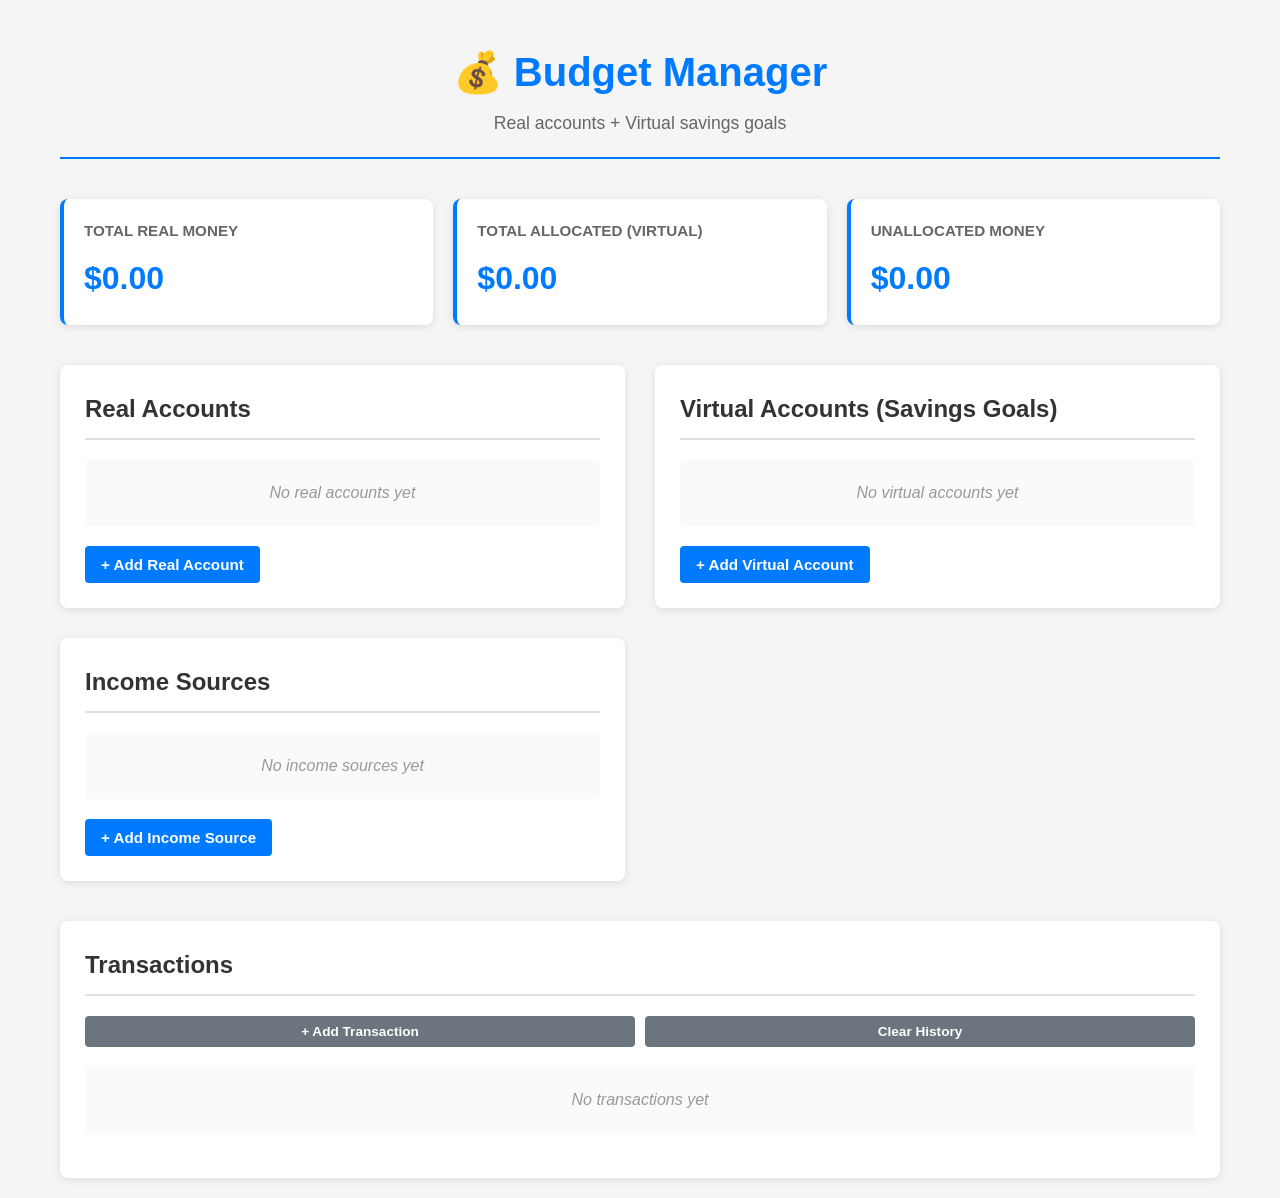
<file: Budget0.1/Index.html>
<!DOCTYPE html>
<html lang="en">
<head>
    <meta charset="UTF-8">
    <meta name="viewport" content="width=device-width, initial-scale=1.0">
    <title>Budget App - Virtual Savings Accounts</title>
    <link rel="stylesheet" href="style.css">
</head>
<body>
    <div class="container">
        <header>
            <h1>💰 Budget Manager</h1>
            <p class="subtitle">Real accounts + Virtual savings goals</p>
        </header>

        <!-- Dashboard Section -->
        <section class="dashboard">
            <div class="dashboard-grid">
                <div class="stat-card">
                    <h3>Total Real Money</h3>
                    <p class="stat-value" id="totalRealMoney">$0.00</p>
                </div>
                <div class="stat-card">
                    <h3>Total Allocated (Virtual)</h3>
                    <p class="stat-value" id="totalAllocated">$0.00</p>
                </div>
                <div class="stat-card">
                    <h3>Unallocated Money</h3>
                    <p class="stat-value" id="unallocatedMoney">$0.00</p>
                </div>
            </div>
        </section>

        <!-- Main Content Grid -->
        <div class="content-grid">
            <!-- Left Column: Real Accounts -->
            <div class="column">
                <section class="section">
                    <h2>Real Accounts</h2>
                    <div id="realAccountsList" class="accounts-list">
                        <p class="empty-state">No real accounts yet</p>
                    </div>
                    <button class="btn btn-primary" data-action="show-add-real-account">+ Add Real Account</button>
                </section>

                <!-- Income Sources -->
                <section class="section">
                    <h2>Income Sources</h2>
                    <div id="incomeSourcesList" class="income-list">
                        <p class="empty-state">No income sources yet</p>
                    </div>
                    <button class="btn btn-primary" data-action="show-add-income">+ Add Income Source</button>
                </section>
            </div>

            <!-- Right Column: Virtual Accounts -->
            <div class="column">
                <section class="section">
                    <h2>Virtual Accounts (Savings Goals)</h2>
                    <div id="virtualAccountsList" class="accounts-list">
                        <p class="empty-state">No virtual accounts yet</p>
                    </div>
                    <button class="btn btn-primary" data-action="show-add-virtual-account">+ Add Virtual Account</button>
                </section>
            </div>
        </div>

        <!-- Transactions Section -->
        <section class="section">
            <h2>Transactions</h2>
            <div class="transaction-controls">
                <button class="btn btn-secondary" data-action="show-add-transaction">+ Add Transaction</button>
                <button class="btn btn-secondary" data-action="clear-history">Clear History</button>
            </div>
            <div id="transactionsList" class="transactions-list">
                <p class="empty-state">No transactions yet</p>
            </div>
        </section>
    </div>

    <!-- Modal: Add Real Account -->
    <div id="addRealAccountModal" class="modal">
        <div class="modal-content">
            <h2>Add Real Account</h2>
            <form id="addRealAccountForm">
                <div class="form-group">
                    <label>Account Name</label>
                    <input type="text" id="realAccountName" placeholder="e.g., Checking, Savings" required>
                </div>
                <div class="form-group">
                    <label>Initial Balance</label>
                    <input type="number" id="realAccountBalance" placeholder="0.00" min="0" step="0.01" value="0" required>
                </div>
                <div class="modal-buttons">
                    <button type="submit" class="btn btn-primary">Add Account</button>
                    <button type="button" class="btn btn-secondary" data-action="close-modal">Cancel</button>
                </div>
            </form>
        </div>
    </div>

    <!-- Modal: Add Virtual Account -->
    <div id="addVirtualAccountModal" class="modal">
        <div class="modal-content">
            <h2>Add Virtual Account</h2>
            <form id="addVirtualAccountForm">
                <div class="form-group">
                    <label>Account Name (Goal)</label>
                    <input type="text" id="virtualAccountName" placeholder="e.g., Car, Furniture, Emergency Fund" required>
                </div>
                <div class="form-group">
                    <label>Allocation Per Paycheck ($)</label>
                    <input type="number" id="virtualAccountAllocation" placeholder="0.00" min="0" step="0.01" value="0" required>
                </div>
                <div class="form-group">
                    <label>Starting Balance</label>
                    <input type="number" id="virtualAccountBalance" placeholder="0.00" min="0" step="0.01" value="0">
                </div>
                <div class="modal-buttons">
                    <button type="submit" class="btn btn-primary">Add Account</button>
                    <button type="button" class="btn btn-secondary" data-action="close-modal">Cancel</button>
                </div>
            </form>
        </div>
    </div>

    <!-- Modal: Add Income Source -->
    <div id="addIncomeModal" class="modal">
        <div class="modal-content">
            <h2>Add Income Source</h2>
            <form id="addIncomeForm">
                <div class="form-group">
                    <label>Name</label>
                    <input type="text" id="incomeName" placeholder="e.g., Your Salary, Spouse Salary" required>
                </div>
                <div class="form-group">
                    <label>Pay Amount ($)</label>
                    <input type="number" id="incomeAmount" placeholder="0.00" min="0" step="0.01" required>
                </div>
                <div class="form-group">
                    <label>Frequency</label>
                    <select id="incomeFrequency" required>
                        <option value="">-- Select Frequency --</option>
                        <option value="weekly">Weekly</option>
                        <option value="biweekly">Biweekly</option>
                        <option value="monthly">Monthly</option>
                    </select>
                </div>
                <div class="form-group">
                    <label>Next Pay Date</label>
                    <input type="date" id="incomeNextPayDate" required>
                </div>
                <div class="form-group">
                    <label>Deposit to Real Account</label>
                    <select id="incomeDepositAccount" required>
                        <option value="">-- Select Account --</option>
                    </select>
                </div>
                <div class="form-group">
                    <label>Allocation Rules (JSON)</label>
                    <textarea id="incomeAllocationRules" placeholder='[{"virtualAccountId": "...", "amount": 100}]' rows="4"></textarea>
                    <small>Leave empty to use default allocation rules</small>
                </div>
                <div class="modal-buttons">
                    <button type="submit" class="btn btn-primary">Add Income Source</button>
                    <button type="button" class="btn btn-secondary" data-action="close-modal">Cancel</button>
                </div>
            </form>
        </div>
    </div>

    <!-- Modal: Add Transaction -->
    <div id="addTransactionModal" class="modal">
        <div class="modal-content">
            <h2>Add Transaction</h2>
            <form id="addTransactionForm">
                <div class="form-group">
                    <label>Transaction Type</label>
                    <select id="transactionType" required>
                        <option value="">-- Select Type --</option>
                        <option value="realDeposit">Deposit to Real Account</option>
                        <option value="realWithdrawal">Withdrawal from Real Account</option>
                        <option value="virtualWithdrawal">Withdrawal from Virtual Account</option>
                    </select>
                </div>
                <div class="form-group">
                    <label>Amount ($)</label>
                    <input type="number" id="transactionAmount" placeholder="0.00" min="0" step="0.01" required>
                </div>
                <div class="form-group" id="realAccountGroup" style="display:none;">
                    <label>Real Account</label>
                    <select id="transactionRealAccount">
                        <option value="">-- Select Account --</option>
                    </select>
                </div>
                <div class="form-group" id="virtualAccountGroup" style="display:none;">
                    <label>Virtual Account</label>
                    <select id="transactionVirtualAccount">
                        <option value="">-- Select Account --</option>
                    </select>
                </div>
                <div class="form-group">
                    <label>Date</label>
                    <input type="date" id="transactionDate" required>
                </div>
                <div class="form-group">
                    <label>Note</label>
                    <input type="text" id="transactionNote" placeholder="e.g., Car repair, Grocery shopping">
                </div>
                <div class="modal-buttons">
                    <button type="submit" class="btn btn-primary">Add Transaction</button>
                    <button type="button" class="btn btn-secondary" data-action="close-modal">Cancel</button>
                </div>
            </form>
        </div>
    </div>

    <script src="app.js"></script>
</body>
</html>
</file>
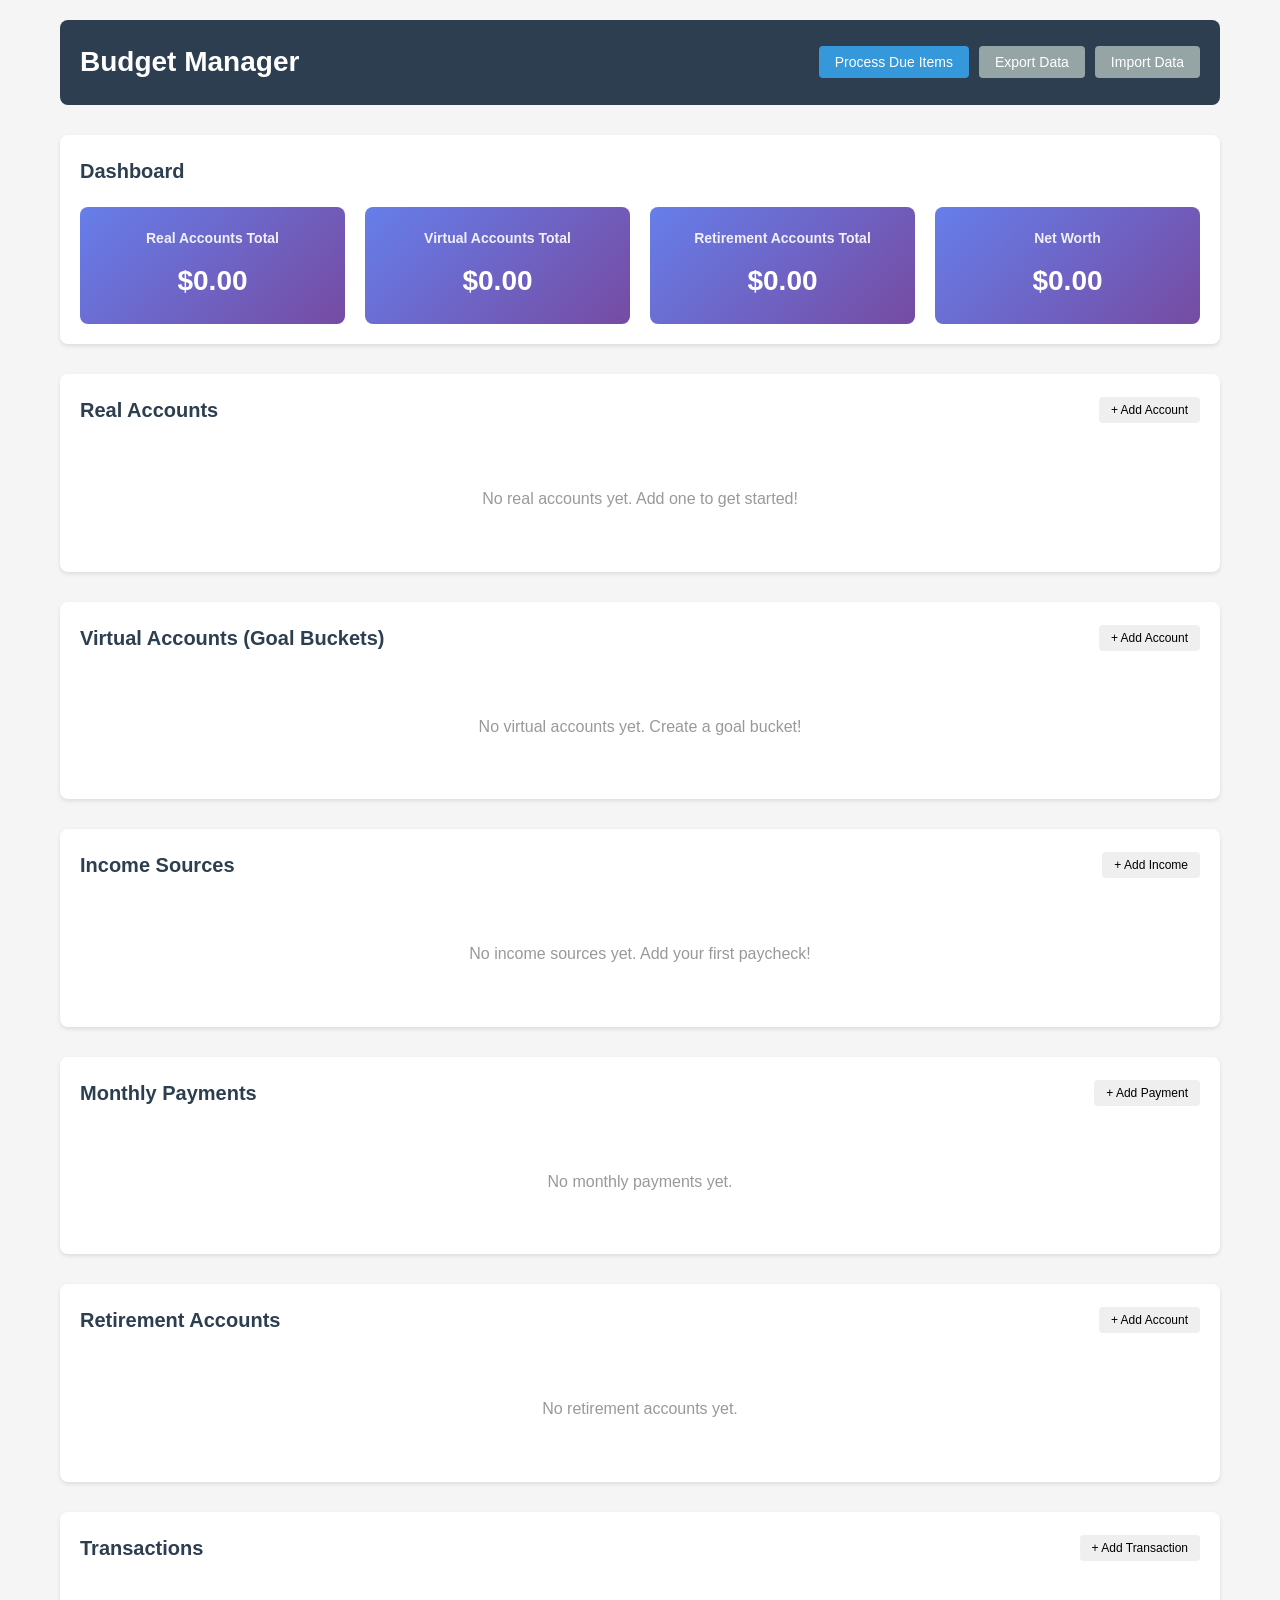
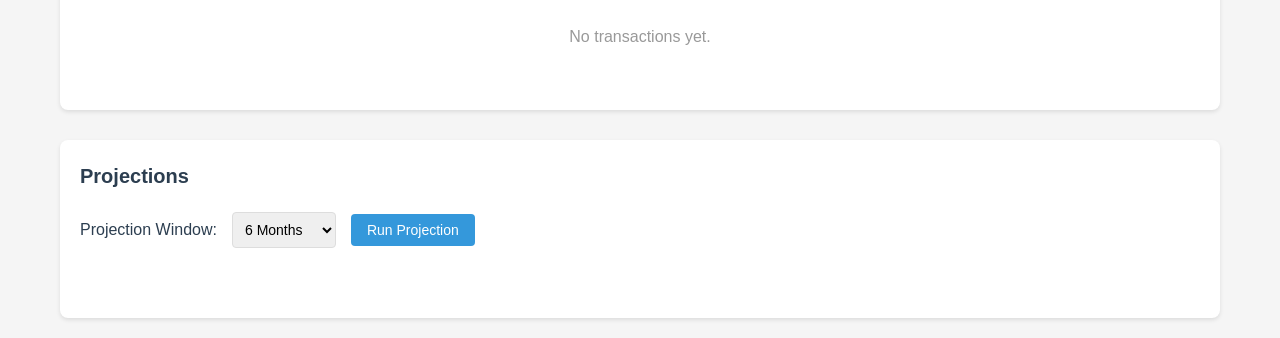
<file: Budget02/index.html>
<!DOCTYPE html>
<html lang="en">
<head>
    <meta charset="UTF-8">
    <meta name="viewport" content="width=device-width, initial-scale=1.0">
    <title>Budget App</title>
    <link rel="stylesheet" href="style.css">
</head>
<body>
    <div class="container">
        <header>
            <h1>Budget Manager</h1>
            <div class="header-actions">
                <button id="processBtn" class="btn btn-primary">Process Due Items</button>
                <button id="exportBtn" class="btn btn-secondary">Export Data</button>
                <button id="importBtn" class="btn btn-secondary">Import Data</button>
                <input type="file" id="importFile" accept=".json" style="display: none;">
            </div>
        </header>

        <main>
            <!-- Dashboard Section -->
            <section class="section dashboard">
                <h2>Dashboard</h2>
                <div class="dashboard-cards">
                    <div class="card">
                        <h3>Real Accounts Total</h3>
                        <p class="amount" id="realTotal">$0.00</p>
                    </div>
                    <div class="card">
                        <h3>Virtual Accounts Total</h3>
                        <p class="amount" id="virtualTotal">$0.00</p>
                    </div>
                    <div class="card">
                        <h3>Retirement Accounts Total</h3>
                        <p class="amount" id="retirementTotal">$0.00</p>
                    </div>
                    <div class="card">
                        <h3>Net Worth</h3>
                        <p class="amount" id="netWorth">$0.00</p>
                    </div>
                </div>
            </section>

            <!-- Real Accounts Section -->
            <section class="section">
                <div class="section-header">
                    <h2>Real Accounts</h2>
                    <button class="btn btn-small" onclick="openForm('realAccountForm')">+ Add Account</button>
                </div>
                <div id="realAccountsList" class="list-container"></div>
            </section>

            <!-- Virtual Accounts Section -->
            <section class="section">
                <div class="section-header">
                    <h2>Virtual Accounts (Goal Buckets)</h2>
                    <button class="btn btn-small" onclick="openForm('virtualAccountForm')">+ Add Account</button>
                </div>
                <div id="virtualAccountsList" class="list-container"></div>
            </section>

            <!-- Income Sources Section -->
            <section class="section">
                <div class="section-header">
                    <h2>Income Sources</h2>
                    <button class="btn btn-small" onclick="openForm('incomeSourceForm')">+ Add Income</button>
                </div>
                <div id="incomeSourcesList" class="list-container"></div>
            </section>

            <!-- Monthly Payments Section -->
            <section class="section">
                <div class="section-header">
                    <h2>Monthly Payments</h2>
                    <button class="btn btn-small" onclick="openForm('monthlyPaymentForm')">+ Add Payment</button>
                </div>
                <div id="monthlyPaymentsList" class="list-container"></div>
            </section>

            <!-- Retirement Accounts Section -->
            <section class="section">
                <div class="section-header">
                    <h2>Retirement Accounts</h2>
                    <button class="btn btn-small" onclick="openForm('retirementAccountForm')">+ Add Account</button>
                </div>
                <div id="retirementAccountsList" class="list-container"></div>
            </section>

            <!-- Transactions Section -->
            <section class="section">
                <div class="section-header">
                    <h2>Transactions</h2>
                    <button class="btn btn-small" onclick="openForm('transactionForm')">+ Add Transaction</button>
                </div>
                <div id="transactionsList" class="list-container"></div>
            </section>

            <!-- Projections Section -->
            <section class="section">
                <div class="section-header">
                    <h2>Projections</h2>
                </div>
                <div class="projection-controls">
                    <label for="projectionWindow">Projection Window:</label>
                    <select id="projectionWindow">
                        <option value="3">3 Months</option>
                        <option value="6" selected>6 Months</option>
                        <option value="12">12 Months</option>
                        <option value="custom">Custom</option>
                    </select>
                    <input type="number" id="customMonths" placeholder="Months" min="1" max="60" style="display: none;">
                    <button class="btn btn-primary" onclick="runProjection()">Run Projection</button>
                </div>
                <div id="projectionSummary" class="projection-summary"></div>
                <div id="projectionTable" class="projection-table"></div>
            </section>
        </main>
    </div>

    <!-- Modal Forms -->
    <div id="formModal" class="modal">
        <div class="modal-content">
            <span class="close" onclick="closeForm()">&times;</span>
            <div id="formContainer"></div>
        </div>
    </div>

    <script src="app.js"></script>
</body>
</html>
</file>
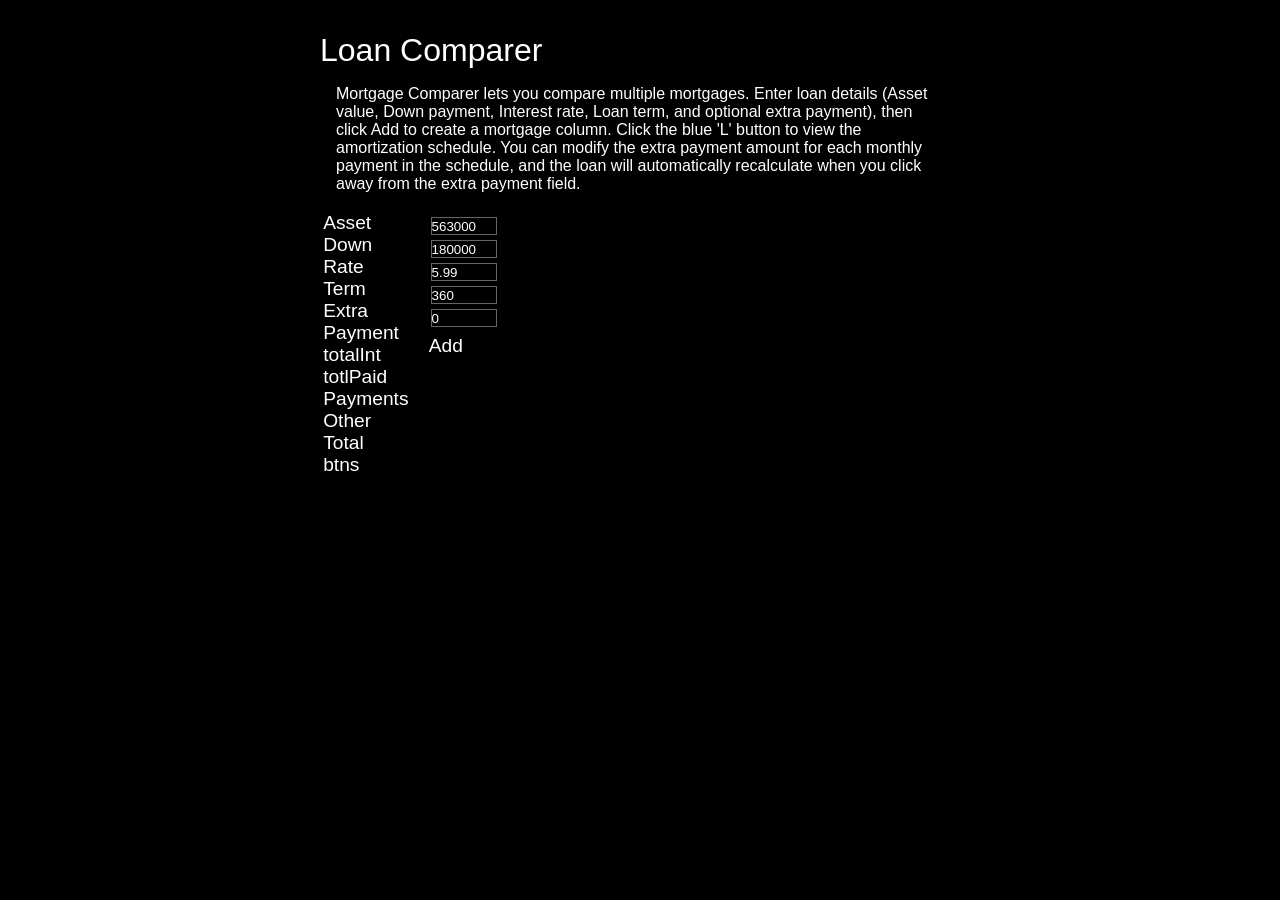
<file: MortgageCompare.html>
<!DOCTYPE html>
<html>

<style type = "text/css">
	body {
		background-color: black;
		color:white;
		margin: 2rem;
		margin-left: auto;
		margin-right: auto;
		font-size: 1.2rem;
		width: 40rem;
		font-family: Arial, Helvetica, sans-serif;
	}
	.cellInput{
		width: 4rem;
		display:block;
		padding: 0px;
		background-color: black;
		border: 1px solid #666;
		color: white;
		margin:5px;
	}
	.cellInput:hover{
		border: 1px solid #9b9b9b;
	}

	.column {
		display:inline-block;
		vertical-align: top;
		margin:.2rem;
	}
	.description{
		padding: 1rem;
		font-size: 1rem;
	}
	.cell {
		display:inline-block;
	}
	.row {
		display:block;
	}
	input {
		height:16px;
	}
	.divBtn {
		display:inline-block;
		margin:.2rem;
		cursor: pointer;
	}
	.divBtn:hover {
		color:aquamarine;
	}
	.ammortization {
		height: 20rem;
		overflow-y: auto;
		margin: 1rem;
	}
	.red {
		color:red;
	}
	.gray {
		background-color:#2c2c2c;
	}
	.green {
		color:green;
	}
	.blue {
		color:blue;
	}
	.big {
		width: 6rem;
	}
	.small {
		width: 2rem;
	}
	.right {
		text-align: right;
	}
	.center {
		text-align: center;
	}
	.extra-pymt {
		width: 4rem;
		background-color:black;
		color:white;
	}
	.highlight {
		border: 2px solid aquamarine;
		border-radius: 4px;
		padding: 2px;
	}

</style>
	
<script src="../Library/Utility.js"></script>
<script>

	/**
	 * MORTGAGE COMPARER APPLICATION
	 * 
	 * ARCHITECTURE OVERVIEW:
	 * ─────────────────────────────────────────────────────────────────
	 * This application compares multiple mortgages using a clean MVP pattern:
	 * 
	 * MODEL LAYER (Payment, Mortgage):
	 *   - Payment: Represents a single mortgage payment month with interest/principal breakdown
	 *   - Mortgage: Represents a complete loan with payment schedule calculation
	 *   - Responsibility: Financial calculations only (no UI coupling)
	 * 
	 * VIEW LAYER (UIManager):
	 *   - Manages all DOM creation and updates
	 *   - Renders mortgage columns, amortization schedule, input fields
	 *   - Tracks display state (current mortgage being viewed)
	 *   - Responsibility: HTML rendering and DOM management
	 * 
	 * CONTROLLER LAYER (Controller):
	 *   - Orchestrates user actions (add mortgage, remove, recalculate)
	 *   - Coordinates between UI events and model calculations
	 *   - Responsibility: Business logic flow and event coordination
	 * 
	 * SUPPORT LAYER (InputManager):
	 *   - Manages input field state and values
	 *   - Converts form inputs to Mortgage objects
	 *   - Responsibility: Input handling and data marshalling
	 * 
	 * DATA FLOW:
	 *   User Action → Controller → Model (calculate) → UIManager (render)
	 * ─────────────────────────────────────────────────────────────────
	 */

	// ============ Configuration ============
	const CONFIG = {
		propertyTaxRate: 0.81,
		decimalPlaces: 2,
		monthlyRateDecimalPlaces: 8,
		minPrincipalPercent: 0.01,
		
		// Input field validation ranges
		validation: {
			minAsset: 0,
			maxAsset: 10000000,
			minRate: 0.1,
			maxRate: 25,
			minTerm: 12,
			maxTerm: 600
		},
		
		inputFields: [
			{id: "assets", label: "Asset", default: "563000", type: "text", validation: (v) => v > 0},
			{id: "downs", label: "Down", default: "180000", type: "text", validation: (v) => v >= 0},
			{id: "rates", label: "Rate", default: "5.99", type: "text", validation: (v) => v > 0},
			{id: "terms", label: "Term", default: "360", type: "text", validation: (v) => v >= 12},
			{id: "extras", label: "Extra", default: "0", type: "text", validation: (v) => v >= 0},
			{id: "payments", label: "Payment", default: "", type: "none"},
			{id: "totalInt", label: "totalInt", default: "", type: "none"},
			{id: "ttlPymts", label: "totlPaid", default: "", type: "none"},
			{id: "pymntCount", label: "Payments", default: "", type: "none"},
			{id: "others", label: "Other", default: "", type: "none"},
			{id: "totals", label: "Total", default: "", type: "none"},
			{id: "buttons", label: "btns", default: "", type: "btn"}
		],
		
		// CSS class names - centralized for consistency
		css: {
			cellInput: "cellInput",
			column: "column",
			row: "row",
			big: "big",
			small: "small",
			right: "right",
			center: "center",
			gray: "gray",
			extraPayment: "extra-pymt",
			button: {
				base: "divBtn",
				list: "blue",
				copy: "green",
				remove: "red"
			}
		},
		
		// Amortization schedule column headers
		amortizationHeaders: [
			{label: "Mo", width: "small"},
			{label: "start", width: "big"},
			{label: "int", width: "big"},
			{label: "prin", width: "big"},
			{label: "extra", width: "big"},
			{label: "balance", width: "big"}
		],
		
		// Button labels (easily customizable)
		buttonLabels: {
			list: "L",
			copy: "C",
			remove: "R",
			add: "Add"
		}
	};

	// ============ Payment Class ============
	/**
	 * Represents a single monthly payment in a mortgage amortization schedule
	 * Responsible for ONLY: calculating interest and principal breakdown for one payment period
	 * Does NOT: manage DOM elements, track UI state, or handle rendering
	 * (Rendering is delegated to UIManager)
	 */
	class Payment {
		constructor() {
			this.active = true;              // False when loan is fully paid
			this.month = 0;                  // Payment number (1-based)
			this.startBalance = 0;           // Remaining balance at start of month
			this.interest = 0;               // Interest portion of payment
			this.principle = 0;              // Principal portion of payment
			this.actualPymnt = 0;            // Total payment (interest + principal)
			this.endBalance = 0;             // Remaining balance after payment
			this.totalInterest = 0;          // Cumulative interest paid to date (carries forward)
			this.totalPayments = 0;          // Cumulative principal paid to date (carries forward)
			this.extraPayment = 0;           // Additional principal payment this month
			this.extraInput = undefined;     // Reference to DOM input element for extra payment
		}

		/**
		 * Calculates payment breakdown for this month
		 * Pure calculation - no side effects or DOM access
		 * 
		 * @param {Object} values - Running calculation state
		 * @param {number} values.monthlyRate - Monthly interest rate (annual rate / 12)
		 * @param {number} values.payment - Monthly payment amount (fixed)
		 * @param {number} values.balance - Current loan balance at start of month
		 * @param {number} values.totalInterest - Cumulative interest paid
		 * @param {number} values.totalPrinciple - Cumulative principal paid
		 * @param {number} values.month - Current month number
		 * @param {number} [extraPaymentAmount] - Optional extra payment amount for this month
		 * @returns {void} Updates this.payment properties and values object
		 */
		update(values, extraPaymentAmount) {
			// Determine how much extra payment applies to this month
			this.calcExtraPayment(values.extraPayment, extraPaymentAmount);
			
			// Copy values from calculation state
			this.month = values.month++;
			this.startBalance = values.balance;
			
			// Check if loan is paid off
			if (this.startBalance <= 0) {
				this.active = false;
				return;
			}

			// Calculate interest for this month
			this.interest = this.roundCurrency(values.monthlyRate * this.startBalance);
			
			// Calculate principal for this month (payment - interest + extra)
			this.principle = this.roundCurrency(values.payment - this.interest + this.extraPayment);
			
			// If principal exceeds remaining balance, cap it at the balance
			if (this.shouldCapPrinciple(values)) {
				this.principle = this.startBalance;
			}

			// Update running totals
			values.totalInterest = this.roundCurrency(this.interest + values.totalInterest);
			values.totalPrinciple = this.roundCurrency(this.principle + values.totalPrinciple);
			this.actualPymnt = this.roundCurrency(this.interest + this.principle);
			this.endBalance = this.roundCurrency(this.startBalance - this.principle);
			
			// Copy cumulative totals to this payment for tracking
			this.totalInterest = values.totalInterest;
			this.totalPayments = values.totalPrinciple;
			
			// Update balance for next month
			values.balance = this.endBalance;
		}

		/**
		 * Determines if principal should be capped at remaining balance
		 * @param {Object} values - Calculation state
		 * @returns {boolean} True if principal exceeds remaining balance
		 */
		shouldCapPrinciple(values) {
			return this.principle > this.startBalance || 
				   (this.startBalance - this.principle) / this.startBalance < CONFIG.minPrincipalPercent;
		}

		/**
		 * Rounds value to configured decimal places
		 * @param {number} value - Value to round
		 * @returns {number} Rounded value
		 */
		roundCurrency(value) {
			return parseFloat(value.toFixed(CONFIG.decimalPlaces));
		}

		/**
		 * Determines extra payment amount for this month (from explicit amount or global default)
		 * @param {number} globalPaymentValue - Global extra payment default
		 * @param {number} monthSpecificAmount - Month-specific extra payment amount (optional)
		 * @returns {void} Updates this.extraPayment
		 */
		calcExtraPayment(globalPaymentValue, monthSpecificAmount) {
			if (monthSpecificAmount !== undefined && monthSpecificAmount !== "") {
				// Use month-specific extra payment if provided
				this.extraPayment = parseInt(monthSpecificAmount);
			} else {
				// Use global extra payment if no month-specific value
				this.extraPayment = globalPaymentValue > 0 ? globalPaymentValue : this.extraPayment;
			}
		}
	}

	let nextMortgageId = 0;

	/**
	 * Represents a complete mortgage/loan
	 * Responsible for: loan parameters, payment calculations, amortization schedule generation
	 * Does NOT handle UI rendering (delegated to UIManager)
	 */
	class Mortgage {
		constructor() {
			this.id = nextMortgageId++;          // Unique identifier
			this.assetValue = 0;                 // Property value
			this.downPayment = 0;                // Down payment amount
			this.rate = 0;                       // Annual interest rate (decimal, e.g., 0.0599)
			this.term = 0;                       // Loan term in months
			this.extraPayment = 0;               // Global extra payment amount per month
			this.payments = [];                  // Array of Payment objects

			// Calculated values
			this.monthlyRate = 0;                // rate / 12
			this.loanAmount = 0;                 // assetValue - downPayment
			this.payment = 0;                    // Fixed monthly payment amount
			this.propertyTaxRate = 0;            // (informational, not currently used)

			// DOM element references (set by UIManager)
			this.totalInterestDiv = null;        // Element to display total interest
			this.paymentsCountDiv = null;        // Element to display total payments
		}

		/**
		 * Calculates the fixed monthly payment amount using standard mortgage formula
		 * P = (L * r * (1+r)^n) / ((1+r)^n - 1)
		 *   P = payment, L = loan amount, r = monthly rate, n = number of months
		 * @returns {void} Updates this.payment, this.monthlyRate, this.loanAmount
		 */
		calcPayment() {
			// Convert annual rate to monthly rate
			this.monthlyRate = parseFloat((this.rate / 12).toFixed(CONFIG.monthlyRateDecimalPlaces));
			
			// Calculate loan amount (property value minus down payment)
			this.loanAmount = this.assetValue - this.downPayment;

			// Apply mortgage payment formula
			const monthlyFactor = Math.pow(1 + this.monthlyRate, this.term);
			const numerator = this.loanAmount * this.monthlyRate * monthlyFactor;
			const denominator = monthlyFactor - 1;
			this.payment = parseFloat((numerator / denominator).toFixed(CONFIG.decimalPlaces));
		}

		/**
		 * Generates complete amortization schedule by calculating all monthly payments
		* Pure calculation - no UI rendering or side effects
		* Updates this.payments array with calculated payment objects
		* 
		* @param {HTMLElement[]} [paymentExtraInputs] - Extra payment input elements for each payment
		* @returns {Object} Result object with summary data: {totalInterest, paymentCount, finalBalance}
		*/
		calcPayments(paymentExtraInputs = []) {
			// Initialize running calculation state
			const values = {
				extraPayment: this.extraPayment,
				balance: this.loanAmount,
				totalInterest: 0,
				totalPrinciple: 0,
				monthlyRate: this.monthlyRate,
				payment: this.payment,
				month: 1
			};

			// Update all existing payments (with new extra payment values if provided)
			this.updateExistingPayments(values, paymentExtraInputs);
			
			// Create any new payments needed (for remaining balance)
			this.fillNewPayments(values);
			
			// Return summary data for UIManager to use for display updates
			return {
				totalInterest: values.totalInterest,
				paymentCount: this.payments.length,
				finalBalance: values.balance
			};
		}

		/**
		 * Recalculates existing payments with potentially new extra payment values
		 * This is called when user modifies extra payments in the amortization schedule
		 * Pure calculation - no rendering
		 * 
		 * @param {Object} values - Running calculation state (modified in-place)
		 * @param {HTMLElement[]} paymentExtraInputs - Extra payment elements indexed by payment
		 * @returns {void} Updates existing Payment objects in this.payments array
		 */
		updateExistingPayments(values, paymentExtraInputs = []) {
			for (let i = 0; i < this.payments.length; i++) {
				const payment = this.payments[i];
				const extraInput = paymentExtraInputs[i];
				
				// Extract the numeric value from the input (or undefined if not provided)
				let monthSpecificAmount = undefined;
				if (extraInput && extraInput.value !== "") {
					monthSpecificAmount = parseInt(extraInput.value);
				}
				
				// Recalculate this payment with new values
				payment.update(values, monthSpecificAmount);

				// Remove inactive payments (loan paid off)
				if (!payment.active) {
					this.payments.splice(i, 1);
					i--;
				}
			}
		}

		/**
		 * Creates new Payment objects for remaining loan balance
		 * Called after updating existing payments if loan still has a balance
		 * Pure calculation - no rendering
		 * 
		 * @param {Object} values - Running calculation state (loan info and accumulated totals)
		 * @returns {void} Appends new Payment objects to this.payments array
		 */
		fillNewPayments(values) {
			while (values.balance > 0) {
				// Create new payment for this month
				const payment = new Payment();
				payment.update(values);
				this.payments.push(payment);
			}
		}

		/**
		 * Gets the final payment in the amortization schedule
		 * @returns {Payment} Last payment object, or undefined if no payments
		 */
		getLastPayment() {
			return this.payments[this.payments.length - 1];
		}

		/**
		 * Gets total number of payments
		 * @returns {number} Length of payments array
		 */
		getPaymentCount() {
			return this.payments.length;
		}
	}

	// ============ Input Manager ============
	/**
	 * Manages mortgage input form fields
	 * Responsible for: reading/writing form values, converting inputs to Mortgage objects, validation
	 * Decouples input handling from UI rendering concerns
	 */
	class InputManager {
		/**
		 * Creates an InputManager and initializes field tracking
		 */
		constructor() {
			this.fields = {};  // Stores field metadata and references
			this.buildInputFields();
		}

		/**
		 * Initializes field dictionary from CONFIG.inputFields
		 * @returns {void} Populates this.fields
		 */
		buildInputFields() {
			CONFIG.inputFields.forEach(field => {
				this.fields[field.id] = {
					...field,  // Copy id, label, default, type, validation
					input: null  // Will be set by UIManager when DOM elements created
				};
			});
		}

		/**
		 * Gets field metadata by ID
		 * @param {string} fieldId - Field identifier
		 * @returns {Object|undefined} Field object or undefined
		 */
		getField(fieldId) {
			return this.fields[fieldId];
		}

		/**
		 * Gets current value from form input field
		 * @param {string} fieldId - Field identifier
		 * @returns {string|null} Current input value or null if field/input not found
		 */
		getInputValue(fieldId) {
			const field = this.getField(fieldId);
			return field && field.input ? field.input.value : null;
		}

		/**
		 * Sets value of form input field
		 * @param {string} fieldId - Field identifier
		 * @param {string|number} value - Value to set
		 * @returns {void}
		 */
		setInputValue(fieldId, value) {
			const field = this.getField(fieldId);
			if (field && field.input) {
				field.input.value = value;
			}
		}

		/**
		 * Validates all required input fields
		 * @returns {Object} {isValid: boolean, errors: string[]}
		 */
		validateInputs() {
			const errors = [];
			const validationFields = [{field: "assets", min: 0}, {field: "rates", min: 0.1}, {field: "terms", min: 12}];
			
			validationFields.forEach(({field, min}) => {
				const value = parseFloat(this.getInputValue(field));
				if (isNaN(value) || value < min) {
					errors.push(`${field}: must be a valid number >= ${min}`);
				}
			});
			
			const downPayment = parseFloat(this.getInputValue("downs"));
			const assetValue = parseFloat(this.getInputValue("assets"));
			if (downPayment > assetValue) {
				errors.push("Down payment cannot exceed asset value");
			}
			
			return {isValid: errors.length === 0, errors: errors};
		}

		/**
		 * Creates a Mortgage object from current form input values
		 * Responsible for type conversion and data marshalling
		 * 
		 * @returns {Mortgage|null} New mortgage with values from form inputs, or null if invalid
		 */
		getMortgageFromInputs() {
			const validation = this.validateInputs();
			if (!validation.isValid) {
				console.error("Validation errors:", validation.errors);
				return null;
			}
			
			const mortgage = new Mortgage();
			mortgage.assetValue = parseFloat(this.getInputValue("assets"));
			mortgage.downPayment = parseFloat(this.getInputValue("downs"));
			mortgage.rate = parseFloat(this.getInputValue("rates") / 100);  // Convert to decimal
			mortgage.term = parseFloat(this.getInputValue("terms"));
			mortgage.extraPayment = parseFloat(this.getInputValue("extras"));
			return mortgage;
		}

		/**
		 * Gets all field objects
		 * @returns {Object[]} Array of field objects
		 */
		getAllInputs() {
			return Object.values(this.fields);
		}
	}

	// ============ DOM Helper Utilities ============
	/**
	 * Helper functions for creating DOM elements with consistent patterns
	 */
	const DOMHelper = {
		/**
		 * Creates a div with predefined classes
		 * @param {HTMLElement} parent - Parent element (optional)
		 * @param {string[]} classes - Array of CSS class names
		 * @param {string} text - Text content (optional)
		 * @param {Function} onClick - Click handler (optional)
		 * @returns {HTMLElement} Created div element
		 */
		createDiv(parent, classes = [], text = "", onClick = null) {
			const div = createHtmlElement("div", parent, classes, text, onClick);
			return div;
		},

		/**
		 * Creates an input field with consistent styling
		 * @param {HTMLElement} parent - Parent element
		 * @param {string} value - Initial value
		 * @param {string[]} classes - Additional CSS classes
		 * @returns {HTMLElement} Created input element
		 */
		createInput(parent, value = "", classes = [CONFIG.css.cellInput]) {
			const input = createHtmlElement("input", parent, classes, "", null);
			input.setAttribute("type", "text");
			input.setAttribute("value", value);
			return input;
		},

		/**
		 * Creates a styled button with action callback
		 * @param {HTMLElement} parent - Parent element
		 * @param {string} label - Button text
		 * @param {string[]} classes - CSS classes
		 * @param {Function} onClick - Click handler
		 * @returns {HTMLElement} Created button element
		 */
		createButton(parent, label, classes = [CONFIG.css.button.base], onClick) {
			const btn = createHtmlElement("div", parent, classes, label, onClick);
			btn.style.cursor = "pointer";
			return btn;
		},

		/**
		 * Gets class array from config definition
		 * @param {string|string[]} classSpec - Single class name or array
		 * @returns {string[]} Array of class names
		 */
		getClasses(...classSpecs) {
			return classSpecs.flat().filter(c => c);
		}
	};

	// ============ UI Manager ============
	/**
	 * Manages all DOM creation, updates, and rendering
	 * Responsible for: HTML generation, displaying mortgages, amortization schedules, input fields
	 * Maintains display state (active mortgage being viewed)
	 * Does NOT perform financial calculations (delegated to model classes)
	 */
	class UIManager {
		/**
		 * Creates UIManager and initializes display tracking
		 * @param {HTMLElement} amortizationDiv - Container for amortization schedule display
		 */
		constructor(amortizationDiv) {
			this.amortizationDiv = amortizationDiv;
			this.columnMap = {};                 // Maps mortgageId → {div, mortgage}
			this.paymentRowDivs = {};            // Tracks payment row elements
			this.onPaymentChangedCallback = null;  // Callback when user modifies extra payment
			this.currentMortgageId = null;       // ID of mortgage currently displayed
		}

		// ─────────────────────────────────────────────────────────────────
		// INPUT COLUMN (Left column with form inputs)
		// ─────────────────────────────────────────────────────────────────

		/**
		 * Creates the input form column with text fields and Add button
		 * @param {HTMLElement} chartDiv - Container for all columns
		 * @param {InputManager} inputManager - Manages field state
		 * @param {Function} onAddMortgage - Callback when Add button clicked
		 * @returns {void}
		 */
		createInputColumn(chartDiv, inputManager, onAddMortgage) {
			const columnDiv = DOMHelper.createDiv(chartDiv, [CONFIG.css.column], "", null);
			
			inputManager.getAllInputs().forEach(field => {
				if (field.type === "text") {
					// Create input field
					field.input = DOMHelper.createInput(columnDiv, field.default, [CONFIG.css.cellInput]);
				}
				if (field.type === "btn") {
					// Create Add button
					DOMHelper.createButton(columnDiv, CONFIG.buttonLabels.add, 
						[CONFIG.css.button.base], onAddMortgage);
				}
			});
		}

		// ─────────────────────────────────────────────────────────────────
		// LABEL COLUMN (Column showing field names)
		// ─────────────────────────────────────────────────────────────────

		/**
		 * Creates the label column showing field names
		 * @param {HTMLElement} chartDiv - Container for all columns
		 * @returns {void}
		 */
		createLabelColumn(chartDiv) {
			const columnDiv = DOMHelper.createDiv(null, [CONFIG.css.column, CONFIG.css.big], "", null);
			
			CONFIG.inputFields.forEach(field => {
				DOMHelper.createDiv(columnDiv, ["cell", CONFIG.css.big], field.label, null);
			});
			
			this.addColumnToChart(columnDiv, chartDiv);
		}

		// ─────────────────────────────────────────────────────────────────
		// MORTGAGE COLUMN (Data column for each mortgage)
		// ─────────────────────────────────────────────────────────────────

		/**
		 * Creates a column displaying mortgage summary and control buttons
		 * @param {HTMLElement} chartDiv - Container for all columns
		 * @param {Mortgage} mortgage - Mortgage to display
		 * @param {Controller} controller - Event handler for button clicks
		 * @returns {void}
		 */
		createMortgageColumn(chartDiv, mortgage, controller) {
			const columnDiv = DOMHelper.createDiv(null, [CONFIG.css.column, CONFIG.css.big], "", null);
			
			// Add data values (asset, down payment, rate, term, etc.)
			this.addMortgageDataRows(columnDiv, mortgage);
			
			// Store references to summary display elements
			mortgage.totalInterestDiv = this.getDataElement(columnDiv, 6);
			mortgage.paymentsCountDiv = this.getDataElement(columnDiv, 8);
			
			// Add button row (L, C, R buttons)
			const btnsDiv = DOMHelper.createDiv(columnDiv, [CONFIG.css.row, CONFIG.css.right], "", null);
			this.createMortgageButtons(btnsDiv, mortgage, controller);
			
			// Add column to chart and track it
			this.addColumnToChart(columnDiv, chartDiv);
			this.columnMap[mortgage.id] = { div: columnDiv, mortgage: mortgage };
		}

		/**
		 * Adds data value rows to a mortgage column
		 * Each row displays one mortgage value (asset value, rate, etc.)
		 * @param {HTMLElement} columnDiv - Container for this mortgage's data
		 * @param {Mortgage} mortgage - Mortgage object with values to display
		 * @returns {void}
		 */
		addMortgageDataRows(columnDiv, mortgage) {
			// Array of values to display in order (must match field order in CONFIG.inputFields)
			const values = [
				mortgage.assetValue,
				mortgage.downPayment,
				mortgage.rate * 100,  // Convert from decimal to percentage
				mortgage.term,
				mortgage.extraPayment,
				mortgage.payment,
				mortgage.totalInterest || 0,      // Will be updated after calculation
				mortgage.loanAmount,
				mortgage.payments.length,         // Will be updated after calculation
				0,  // Placeholder for "Other" field
				0   // Placeholder for "Total" field
			];

			values.forEach(value => {
				DOMHelper.createDiv(columnDiv, [CONFIG.css.row, CONFIG.css.big, CONFIG.css.right], value, null);
			});
		}

		/**
		 * Gets child element from parent by index
		 * @param {HTMLElement} parent - Parent element
		 * @param {number} index - Child index (0-based)
		 * @returns {HTMLElement} Child element
		 */
		getDataElement(parent, index) {
			return parent.children[index];
		}

		/**
		 * Creates the button row for mortgage controls (L/C/R buttons)
		 * L = List/show amortization schedule
		 * C = Copy parameters to input fields
		 * R = Remove this mortgage
		 * 
		 * @param {HTMLElement} btnsDiv - Container for buttons
		 * @param {Mortgage} mortgage - Mortgage being controlled
		 * @param {Controller} controller - Event handler
		 * @returns {void}
		 */
		createMortgageButtons(btnsDiv, mortgage, controller) {
			DOMHelper.createButton(btnsDiv, CONFIG.buttonLabels.list, 
				[CONFIG.css.button.base, CONFIG.css.button.list],
				() => controller.showAmortizationList(mortgage));
			DOMHelper.createButton(btnsDiv, CONFIG.buttonLabels.copy, 
				[CONFIG.css.button.base, CONFIG.css.button.copy],
				() => controller.copyMortgageParameters(mortgage.id));
			DOMHelper.createButton(btnsDiv, CONFIG.buttonLabels.remove, 
				[CONFIG.css.button.base, CONFIG.css.button.remove],
				() => controller.removeMortgageColumn(mortgage.id));
		}

		/**
		 * Inserts a column into the chart (after the input column)
		 * @param {HTMLElement} column - Column element to insert
		 * @param {HTMLElement} chartDiv - Chart container
		 * @returns {void}
		 */
		addColumnToChart(column, chartDiv) {
			const firstColumn = chartDiv.querySelector('[class*="column"]');
			if(firstColumn == undefined) {
				chartDiv.appendChild(column);
				return;
			}
			chartDiv.insertBefore(column, chartDiv.lastChild);
		}

		// ─────────────────────────────────────────────────────────────────
		// AMORTIZATION SCHEDULE DISPLAY
		// ─────────────────────────────────────────────────────────────────

		/**
		 * Creates amortization schedule header row and tracks current mortgage
		 * Called before rendering payment details so UIManager knows which mortgage is displayed
		 * 
		 * @param {number} mortgageId - ID of mortgage whose schedule will be displayed
		 * @returns {void}
		 */
		createAmortizationHeader(mortgageId) {
			this.currentMortgageId = mortgageId;
			this.clearAmortizationDiv();
			const rowDiv = DOMHelper.createDiv(this.amortizationDiv, [CONFIG.css.gray], "", null);
			
			// Create column header for each amortization column
			CONFIG.amortizationHeaders.forEach((headerSpec) => {
				const classes = [CONFIG.css.column, headerSpec.width, CONFIG.css.center];
				DOMHelper.createDiv(rowDiv, classes, headerSpec.label, null);
			});
		}

		/**
		 * Gets the ID of the mortgage currently being displayed
		 * Used to determine if extra payment updates apply to the displayed mortgage
		 * 
		 * @returns {number|null} Mortgage ID or null if nothing displayed
		 */
		getCurrentMortgageId() {
			return this.currentMortgageId;
		}

		/**
		 * Adds a single payment row to the amortization schedule
		 * Called once per payment in the schedule
		 * 
		 * @param {Mortgage} mortgage - Parent mortgage (used for callbacks)
		 * @param {Payment} payment - Payment object with calculated values
		 * @returns {void}
		 */
		addPaymentRow(mortgage, payment) {
			// Alternate row colors for readability
			const rowClasses = payment.month % 2 === 0 ? [CONFIG.css.gray] : [];
			const rowDiv = DOMHelper.createDiv(this.amortizationDiv, rowClasses, "", null);
			
			// Month number (left-aligned in narrower column)
			DOMHelper.createDiv(rowDiv, [CONFIG.css.column, CONFIG.css.small, CONFIG.css.right], 
				payment.month, null);
			
			// Beginning balance
			DOMHelper.createDiv(rowDiv, [CONFIG.css.column, CONFIG.css.big, CONFIG.css.right], 
				payment.startBalance.toFixed(CONFIG.decimalPlaces), null);
			
			// Interest portion
			DOMHelper.createDiv(rowDiv, [CONFIG.css.column, CONFIG.css.big, CONFIG.css.right], 
				payment.interest.toFixed(CONFIG.decimalPlaces), null);
			
			// Principal portion
			DOMHelper.createDiv(rowDiv, [CONFIG.css.column, CONFIG.css.big, CONFIG.css.right], 
				payment.principle.toFixed(CONFIG.decimalPlaces), null);
			
			// Extra payment (editable input field)
			const extraDiv = DOMHelper.createDiv(rowDiv, [CONFIG.css.column, CONFIG.css.big, CONFIG.css.right], 
				"", null);
			const extraInput = DOMHelper.createInput(extraDiv, payment.extraPayment, 
				[CONFIG.css.extraPayment]);
			extraInput.setAttribute("name", "extraPymt");
			extraInput.onblur = () => {
				if (this.onPaymentChangedCallback) {
					this.onPaymentChangedCallback(mortgage);
				}
			};
			payment.extraInput = extraInput;
			
			// Ending balance
			DOMHelper.createDiv(rowDiv, [CONFIG.css.column, CONFIG.css.big, CONFIG.css.right], 
				payment.endBalance.toFixed(CONFIG.decimalPlaces), null);
			
			payment.rowDiv = rowDiv;
		}

		/**
		 * Sets callback to be invoked when user modifies an extra payment
		 * @param {Function} callback - Called with (mortgage) when extra payment input loses focus
		 * @returns {void}
		 */
		setOnPaymentChangedCallback(callback) {
			this.onPaymentChangedCallback = callback;
		}

		/**
		 * Renders all payments from a mortgage into the amortization schedule
		 * Called after calcPayments() completes to display all calculated payment rows
		 * Delegates to addPaymentRow for rendering each individual payment
		 * 
		 * @param {Mortgage} mortgage - Mortgage with payments to render
		 * @returns {void}
		 */
		renderPayments(mortgage) {
			// Render each payment as a row in the amortization schedule
			mortgage.payments.forEach(payment => {
				this.addPaymentRow(mortgage, payment);
			});
		}

		// ─────────────────────────────────────────────────────────────────
		// UPDATE & REMOVE OPERATIONS
		// ─────────────────────────────────────────────────────────────────

		/**
		 * Updates mortgage summary displays (total interest, payment count)
		 * Called after payment calculations complete
		 * 
		 * @param {Mortgage} mortgage - Mortgage with updated values
		 * @param {Object} values - Calculation state with totals
		 * @returns {void}
		 */
		updateMortgageSummary(mortgage, values) {
			if (mortgage.totalInterestDiv) {
				mortgage.totalInterestDiv.innerText = values.totalInterest;
			}
			if (mortgage.paymentsCountDiv) {
				mortgage.paymentsCountDiv.innerText = mortgage.payments.length;
			}
		}

		/**
		 * Removes a mortgage column from the display
		 * @param {number} mortgageId - ID of mortgage to remove
		 * @returns {void}
		 */
		removeMortgageColumn(mortgageId) {
			const columnData = this.columnMap[mortgageId];
			if (columnData) {
				columnData.div.parentElement.removeChild(columnData.div);
				delete this.columnMap[mortgageId];
			}

			if(this.currentMortgageId === mortgageId) {
				this.currentMortgageId = null;
				this.clearAmortizationDiv();
			}
		}

		/**
		 * Clears all content from amortization display
		 * Removes all child elements (header and payment rows)
		 * 
		 * @returns {void}
		 */
		clearAmortizationDiv() {
			while (this.amortizationDiv.children.length > 0) {
				this.amortizationDiv.removeChild(this.amortizationDiv.children[0]);
			}
		}

		/**
		 * Highlights the mortgage column currently being displayed
		 * Removes highlight from all other mortgage columns
		 * 
		 * @param {number} mortgageId - ID of mortgage to highlight
		 * @returns {void}
		 */
		highlightMortgageColumn(mortgageId) {
			// Remove highlight from all columns
			Object.values(this.columnMap).forEach(columnData => {
				columnData.div.classList.remove("highlight");
			});
			
			// Add highlight to the specified column
			const columnData = this.columnMap[mortgageId];
			if (columnData) {
				columnData.div.classList.add("highlight");
			}
		}
	}

	// ============ Controller ============
	/**
	 * Orchestrates application logic and user interactions
	 * Acts as the bridge between View (UIManager) and Model (Mortgage, Payment)
	 * Responsibility: business logic flow, event coordination, state management
	 */
	class Controller {
		/**
		 * Creates controller and wires up event callbacks
		 * @param {UIManager} uiManager - UI rendering and state
		 * @param {InputManager} inputManager - Form input state
		 */
		constructor(uiManager, inputManager) {
			this.mortgages = [];          // Array of all mortgages (model state)
			this.uiManager = uiManager;
			this.inputManager = inputManager;
			
			// Wire up callback: when user modifies extra payment → recalculate
			this.uiManager.setOnPaymentChangedCallback((mortgage) => this.updateMortgagePayments(mortgage));
		}

		/**
		 * Creates a new mortgage from form inputs and adds it to the comparison
		* Orchestrates: input reading → Mortgage creation → calculation → UI rendering
		* Does NOT display amortization schedule (user clicks "L" to view it)
		* 
		* Called when user clicks "Add" button
		* @returns {void}
		*/
		addNewMortgage() {
			// Step 1: Extract and parse form input values (with validation)
			const mortgage = this.inputManager.getMortgageFromInputs();
			
			// If validation failed, mortgage will be null
			if (!mortgage) {
				console.warn("Invalid mortgage inputs");
				return;
			}
			
			// Step 2: Calculate fixed monthly payment
			mortgage.calcPayment();
			
			// Step 3: Add to model state
			this.mortgages.push(mortgage);
			
			// Step 4: Render in UI
			const chartDiv = document.getElementById("chart");
			this.uiManager.createMortgageColumn(chartDiv, mortgage, this);

			this.showAmortizationList(mortgage);  // Optionally show amortization immediately after adding
		}
			
		// Note: Mortgage payments are only calculated and displayed when user clicks "L"
		/**
		 * Recalculates amortization schedule when user modifies an extra payment
		 * Only recalculates if the user did it on the currently-displayed mortgage
		 * (Extra payments on other mortgages are preserved but not live-calculated)
		 * 
		 * Called when user blurs an extra payment input field
		 * @param {Mortgage} mortgage - Mortgage whose extra payment was modified
		 * @returns {void}
		 */
		updateMortgagePayments(mortgage) {
			// Only recalculate if this is the currently displayed mortgage
			// (prevents recalculating hidden mortgages when user edits visible one)
			if (this.uiManager.getCurrentMortgageId() === mortgage.id) {
				// Collect extra payment values from all payment input fields
				const extraInputs = mortgage.payments.map(p => p.extraInput);
				
				// Recalculate all payments with the new extra payment values
				const summary = mortgage.calcPayments(extraInputs);
				
				// Re-render the amortization schedule with updated payments
				this.uiManager.createAmortizationHeader(mortgage.id);
				this.uiManager.renderPayments(mortgage);
				
				// Update the summary display
				this.uiManager.updateMortgageSummary(mortgage, summary);
			}
		}

		/**
		 * Copies a mortgage's parameters into the input form for quick editing/comparison
		 * Called when user clicks "C" (copy) button
		 * 
		 * @param {number} mortgageId - ID of mortgage to copy
		 * @returns {void}
		 */
		copyMortgageParameters(mortgageId) {
			const mortgage = this.mortgages.find(m => m.id === mortgageId);
			if (mortgage) {
				// Populate input fields with this mortgage's values
				this.inputManager.setInputValue("assets", mortgage.assetValue);
				this.inputManager.setInputValue("downs", mortgage.downPayment);
				this.inputManager.setInputValue("rates", mortgage.rate * 100);  // Convert to percentage
				this.inputManager.setInputValue("terms", mortgage.term);
				this.inputManager.setInputValue("extras", mortgage.extraPayment);
			}
		}

		/**
		 * Displays the amortization schedule for a mortgage
		 * Orchestrates: header rendering → full payment schedule generation → rendering
		 * 
		 * Called when user clicks "L" (list) button
		 * @param {Mortgage} mortgage - Mortgage whose schedule should be displayed
		 * @returns {void}
		 */
		showAmortizationList(mortgage) {
			// Create header row and mark this mortgage as currently displayed
			this.uiManager.createAmortizationHeader(mortgage.id);
			
			// Highlight the mortgage column being displayed
			this.uiManager.highlightMortgageColumn(mortgage.id);
			
			// Calculate amortization schedule (pure calculation, no rendering)
			const summary = mortgage.calcPayments();
			
			// Render all calculated payments
			this.uiManager.renderPayments(mortgage);
			
			// Update summary display with final values
			this.uiManager.updateMortgageSummary(mortgage, summary);
		}

		/**
		 * Removes a mortgage from the model and UI
		 * Called when user clicks "R" (remove) button
		 * 
		 * @param {number} mortgageId - ID of mortgage to remove
		 * @returns {void}
		 */
		removeMortgageColumn(mortgageId) {
			// Remove from model
			this.mortgages = this.mortgages.filter(m => m.id !== mortgageId);
			
			// Remove from UI
			this.uiManager.removeMortgageColumn(mortgageId);
		}
	}

	// ============ Global Variables ============
	let controller;      // Main application controller
	let uiManager;       // Manages all UI rendering
	let inputManager;    // Manages input form fields

	// ============ Initialization ============
	/**
	 * Application entry point - called when DOM is ready
	 * Sets up managers and renders initial UI
	 * @returns {void}
	 */
	function init() {
		// Get DOM containers
		const amortizationDiv = document.getElementById("amortization");
		const chartDiv = document.getElementById("chart");
		
		// Instantiate managers (order matters - no dependencies)
		uiManager = new UIManager(amortizationDiv);
		inputManager = new InputManager();
		controller = new Controller(uiManager, inputManager);
		
		// Render initial UI
		setupUI(chartDiv);
	}

	/**
	 * Renders the initial input form and labels
	 * This sets up the input column and label column before any mortgages are added
	 * @param {HTMLElement} chartDiv - Chart container
	 * @returns {void}
	 */
	function setupUI(chartDiv) {
		// Create label column showing field names
		uiManager.createLabelColumn(chartDiv);
		
		// Create input column with form fields and Add button
		uiManager.createInputColumn(chartDiv, inputManager, () => controller.addNewMortgage());
	}
	
	// Wait for DOM to be ready, then initialize app
	window.addEventListener('DOMContentLoaded', (event) => { init(); });
</script>
	
<body>
	<div style="font-size: 2rem;">Loan Comparer</div>
	<div id="description" class="description">
		Mortgage Comparer lets you compare multiple mortgages. Enter loan details (Asset value, Down payment, Interest rate, Loan term, and optional extra payment), then click Add to create a mortgage column. Click the blue 'L' button to view the amortization schedule. You can modify the extra payment amount for each monthly payment in the schedule, and the loan will automatically recalculate when you click away from the extra payment field.		
	</div>
	<div id="chart">
	</div>
	<div id="amortization" class="ammortization"></div>
</body>
</html>
</file>
<file: Budget0.1/style.css>
/* ===== Global Styles ===== */
* {
    margin: 0;
    padding: 0;
    box-sizing: border-box;
}

body {
    font-family: -apple-system, BlinkMacSystemFont, 'Segoe UI', Roboto, 'Helvetica Neue', Arial, sans-serif;
    background-color: #f5f5f5;
    color: #333;
    line-height: 1.6;
}

/* ===== Container & Layout ===== */
.container {
    max-width: 1200px;
    margin: 0 auto;
    padding: 20px;
}

header {
    text-align: center;
    margin-bottom: 40px;
    padding: 20px 0;
    border-bottom: 2px solid #007bff;
}

header h1 {
    font-size: 2.5em;
    color: #007bff;
    margin-bottom: 5px;
}

.subtitle {
    font-size: 1.1em;
    color: #666;
}

/* ===== Dashboard ===== */
.dashboard {
    margin-bottom: 40px;
}

.dashboard-grid {
    display: grid;
    grid-template-columns: repeat(auto-fit, minmax(250px, 1fr));
    gap: 20px;
    margin-bottom: 20px;
}

.stat-card {
    background: white;
    padding: 20px;
    border-radius: 8px;
    box-shadow: 0 2px 8px rgba(0, 0, 0, 0.1);
    border-left: 4px solid #007bff;
}

.stat-card h3 {
    font-size: 0.95em;
    color: #666;
    margin-bottom: 10px;
    text-transform: uppercase;
    font-weight: 600;
}

.stat-value {
    font-size: 2em;
    font-weight: bold;
    color: #007bff;
}

/* ===== Content Grid ===== */
.content-grid {
    display: grid;
    grid-template-columns: 1fr 1fr;
    gap: 30px;
    margin-bottom: 40px;
}

@media (max-width: 900px) {
    .content-grid {
        grid-template-columns: 1fr;
    }
}

.column {
    display: flex;
    flex-direction: column;
    gap: 30px;
}

/* ===== Sections ===== */
.section {
    background: white;
    padding: 25px;
    border-radius: 8px;
    box-shadow: 0 2px 8px rgba(0, 0, 0, 0.1);
}

.section h2 {
    font-size: 1.5em;
    color: #333;
    margin-bottom: 20px;
    border-bottom: 2px solid #e0e0e0;
    padding-bottom: 10px;
}

/* ===== Lists ===== */
.accounts-list,
.income-list,
.transactions-list {
    margin-bottom: 20px;
}

.empty-state {
    color: #999;
    font-style: italic;
    text-align: center;
    padding: 20px;
    background-color: #fafafa;
    border-radius: 4px;
}

/* ===== Account Items ===== */
.account-item,
.income-item,
.transaction-item {
    background-color: #fafafa;
    padding: 15px;
    margin-bottom: 10px;
    border-radius: 4px;
    border-left: 3px solid #007bff;
    display: flex;
    justify-content: space-between;
    align-items: center;
    flex-wrap: wrap;
    gap: 10px;
}

.account-item.virtual {
    border-left-color: #28a745;
}

.account-info,
.income-info,
.transaction-info {
    flex: 1;
    min-width: 200px;
}

.account-name,
.income-name,
.transaction-date {
    font-weight: 600;
    color: #333;
    margin-bottom: 5px;
}

.account-balance,
.income-details,
.transaction-details {
    font-size: 0.9em;
    color: #666;
}

.account-balance {
    font-weight: bold;
    color: #007bff;
    font-size: 1.1em;
}

.income-next-pay {
    color: #ff9800;
    font-weight: 500;
}

.transaction-type {
    display: inline-block;
    background-color: #e3f2fd;
    color: #0066cc;
    padding: 2px 8px;
    border-radius: 3px;
    font-size: 0.85em;
    font-weight: 600;
}

.transaction-type.withdrawal {
    background-color: #ffebee;
    color: #c62828;
}

.transaction-type.deposit {
    background-color: #e8f5e9;
    color: #2e7d32;
}

.transaction-amount {
    font-weight: bold;
    font-size: 1.1em;
    color: #2e7d32;
}

.transaction-amount.withdrawal {
    color: #c62828;
}

.transaction-actions,
.account-actions {
    display: flex;
    gap: 5px;
    flex-wrap: wrap;
    justify-content: flex-end;
    min-width: 120px;
}

/* ===== Buttons ===== */
.btn {
    padding: 10px 16px;
    border: none;
    border-radius: 4px;
    cursor: pointer;
    font-size: 0.95em;
    font-weight: 600;
    transition: all 0.3s ease;
    white-space: nowrap;
}

.btn:hover {
    transform: translateY(-2px);
    box-shadow: 0 4px 12px rgba(0, 0, 0, 0.15);
}

.btn:active {
    transform: translateY(0);
}

.btn-primary {
    background-color: #007bff;
    color: white;
}

.btn-primary:hover {
    background-color: #0056b3;
}

.btn-secondary {
    background-color: #6c757d;
    color: white;
    font-size: 0.85em;
    padding: 8px 12px;
}

.btn-secondary:hover {
    background-color: #545b62;
}

.btn-danger {
    background-color: #dc3545;
    color: white;
    font-size: 0.85em;
    padding: 6px 10px;
}

.btn-danger:hover {
    background-color: #c82333;
}

.btn-success {
    background-color: #28a745;
    color: white;
    font-size: 0.85em;
    padding: 6px 10px;
}

.btn-success:hover {
    background-color: #218838;
}

.btn-small {
    padding: 6px 10px;
    font-size: 0.85em;
}

/* ===== Forms ===== */
.form-group {
    margin-bottom: 16px;
}

label {
    display: block;
    margin-bottom: 6px;
    font-weight: 600;
    color: #333;
    font-size: 0.95em;
}

input[type="text"],
input[type="number"],
input[type="date"],
select,
textarea {
    width: 100%;
    padding: 10px;
    border: 1px solid #ddd;
    border-radius: 4px;
    font-size: 0.95em;
    font-family: inherit;
    transition: border-color 0.3s ease;
}

input[type="text"]:focus,
input[type="number"]:focus,
input[type="date"]:focus,
select:focus,
textarea:focus {
    outline: none;
    border-color: #007bff;
    box-shadow: 0 0 0 3px rgba(0, 123, 255, 0.25);
}

textarea {
    resize: vertical;
    min-height: 80px;
}

small {
    display: block;
    margin-top: 4px;
    color: #999;
    font-size: 0.85em;
}

/* ===== Modals ===== */
.modal {
    display: none;
    position: fixed;
    z-index: 1000;
    left: 0;
    top: 0;
    width: 100%;
    height: 100%;
    background-color: rgba(0, 0, 0, 0.5);
    animation: fadeIn 0.3s ease;
}

.modal.active {
    display: flex;
    align-items: center;
    justify-content: center;
}

@keyframes fadeIn {
    from {
        opacity: 0;
    }
    to {
        opacity: 1;
    }
}

.modal-content {
    background-color: white;
    padding: 30px;
    border-radius: 8px;
    width: 90%;
    max-width: 500px;
    box-shadow: 0 4px 20px rgba(0, 0, 0, 0.2);
    animation: slideUp 0.3s ease;
}

@keyframes slideUp {
    from {
        transform: translateY(50px);
        opacity: 0;
    }
    to {
        transform: translateY(0);
        opacity: 1;
    }
}

.modal-content h2 {
    margin-bottom: 20px;
    color: #333;
}

.modal-buttons {
    display: flex;
    gap: 10px;
    justify-content: flex-end;
    margin-top: 25px;
}

.modal-buttons button {
    flex: 1;
    min-width: 120px;
}

/* ===== Transaction Controls ===== */
.transaction-controls {
    display: flex;
    gap: 10px;
    margin-bottom: 20px;
    flex-wrap: wrap;
}

.transaction-controls .btn {
    flex: 1;
    min-width: 150px;
}

@media (max-width: 600px) {
    .transaction-controls .btn {
        flex: 0 1 100%;
    }
}

/* ===== Responsive ===== */
@media (max-width: 768px) {
    header h1 {
        font-size: 1.8em;
    }

    .dashboard-grid {
        grid-template-columns: 1fr;
    }

    .account-item,
    .income-item,
    .transaction-item {
        flex-direction: column;
        align-items: flex-start;
    }

    .transaction-actions,
    .account-actions {
        width: 100%;
    }

    .modal-content {
        width: 95%;
        padding: 20px;
    }

    .modal-buttons {
        flex-direction: column;
    }
}

/* ===== Utility Classes ===== */
.text-success {
    color: #28a745;
}

.text-danger {
    color: #dc3545;
}

.text-muted {
    color: #999;
}

.mt-10 {
    margin-top: 10px;
}

.mt-20 {
    margin-top: 20px;
}

.mb-10 {
    margin-bottom: 10px;
}

.mb-20 {
    margin-bottom: 20px;
}
</file>
<file: Budget02/style.css>
* {
    margin: 0;
    padding: 0;
    box-sizing: border-box;
}

body {
    font-family: -apple-system, BlinkMacSystemFont, 'Segoe UI', Roboto, Oxygen, Ubuntu, Cantarell, sans-serif;
    background-color: #f5f5f5;
    color: #333;
    line-height: 1.6;
}

.container {
    max-width: 1200px;
    margin: 0 auto;
    padding: 20px;
}

header {
    background-color: #2c3e50;
    color: white;
    padding: 20px;
    border-radius: 8px;
    margin-bottom: 30px;
    display: flex;
    justify-content: space-between;
    align-items: center;
}

header h1 {
    font-size: 28px;
}

.header-actions {
    display: flex;
    gap: 10px;
    flex-wrap: wrap;
}

main {
    display: flex;
    flex-direction: column;
    gap: 30px;
}

.section {
    background-color: white;
    padding: 20px;
    border-radius: 8px;
    box-shadow: 0 2px 4px rgba(0, 0, 0, 0.1);
}

.section h2 {
    font-size: 20px;
    margin-bottom: 20px;
    color: #2c3e50;
}

.section-header {
    display: flex;
    justify-content: space-between;
    align-items: center;
    margin-bottom: 20px;
}

.section-header h2 {
    margin: 0;
}

.dashboard-cards {
    display: grid;
    grid-template-columns: repeat(auto-fit, minmax(250px, 1fr));
    gap: 20px;
}

.card {
    background: linear-gradient(135deg, #667eea 0%, #764ba2 100%);
    color: white;
    padding: 20px;
    border-radius: 8px;
    text-align: center;
}

.card h3 {
    font-size: 14px;
    margin-bottom: 10px;
    opacity: 0.9;
}

.card .amount {
    font-size: 28px;
    font-weight: bold;
}

.list-container {
    display: flex;
    flex-direction: column;
    gap: 15px;
}

.list-item {
    background-color: #f9f9f9;
    border: 1px solid #ddd;
    padding: 15px;
    border-radius: 6px;
    display: flex;
    justify-content: space-between;
    align-items: center;
}

.item-info h3 {
    font-size: 16px;
    margin-bottom: 5px;
    color: #2c3e50;
}

.item-info p {
    font-size: 14px;
    color: #666;
    margin: 3px 0;
}

.item-amount {
    font-size: 18px;
    font-weight: bold;
    color: #27ae60;
    text-align: right;
}

.item-actions {
    display: flex;
    gap: 10px;
    margin-left: 20px;
}

.btn {
    padding: 8px 16px;
    border: none;
    border-radius: 4px;
    cursor: pointer;
    font-size: 14px;
    font-weight: 500;
    transition: all 0.3s ease;
}

.btn-primary {
    background-color: #3498db;
    color: white;
}

.btn-primary:hover {
    background-color: #2980b9;
}

.btn-secondary {
    background-color: #95a5a6;
    color: white;
}

.btn-secondary:hover {
    background-color: #7f8c8d;
}

.btn-small {
    padding: 6px 12px;
    font-size: 12px;
}

.btn-danger {
    background-color: #e74c3c;
    color: white;
}

.btn-danger:hover {
    background-color: #c0392b;
}

.btn-edit {
    background-color: #f39c12;
    color: white;
}

.btn-edit:hover {
    background-color: #d68910;
}

/* Form Styles */
.modal {
    display: none;
    position: fixed;
    z-index: 1000;
    left: 0;
    top: 0;
    width: 100%;
    height: 100%;
    overflow: auto;
    background-color: rgba(0, 0, 0, 0.4);
}

.modal.show {
    display: flex;
    align-items: center;
    justify-content: center;
}

.modal-content {
    background-color: #fefefe;
    padding: 30px;
    border-radius: 8px;
    width: 90%;
    max-width: 600px;
    max-height: 90vh;
    overflow-y: auto;
    box-shadow: 0 4px 8px rgba(0, 0, 0, 0.2);
    position: relative;
}

.close {
    position: absolute;
    right: 20px;
    top: 20px;
    font-size: 28px;
    font-weight: bold;
    color: #aaa;
    cursor: pointer;
}

.close:hover {
    color: #000;
}

form {
    display: flex;
    flex-direction: column;
    gap: 15px;
}

form h2 {
    margin-top: 0;
    color: #2c3e50;
}

.form-group {
    display: flex;
    flex-direction: column;
}

label {
    margin-bottom: 5px;
    font-weight: 500;
    color: #2c3e50;
}

input[type="text"],
input[type="number"],
input[type="date"],
select {
    padding: 10px;
    border: 1px solid #ddd;
    border-radius: 4px;
    font-size: 14px;
    font-family: inherit;
}

input[type="text"]:focus,
input[type="number"]:focus,
input[type="date"]:focus,
select:focus {
    outline: none;
    border-color: #3498db;
    box-shadow: 0 0 5px rgba(52, 152, 219, 0.3);
}

.form-actions {
    display: flex;
    gap: 10px;
    margin-top: 10px;
}

.form-actions button {
    flex: 1;
}

/* Projection Styles */
.projection-controls {
    display: flex;
    gap: 15px;
    align-items: center;
    margin-bottom: 20px;
    flex-wrap: wrap;
}

.projection-controls label {
    margin: 0;
    font-weight: 500;
}

.projection-controls select,
.projection-controls input {
    padding: 8px;
    border: 1px solid #ddd;
    border-radius: 4px;
}

.projection-summary {
    display: grid;
    grid-template-columns: repeat(auto-fit, minmax(200px, 1fr));
    gap: 15px;
    margin-bottom: 30px;
}

.projection-card {
    background-color: #ecf0f1;
    padding: 15px;
    border-radius: 6px;
    border-left: 4px solid #3498db;
}

.projection-card h3 {
    font-size: 12px;
    color: #7f8c8d;
    margin-bottom: 8px;
}

.projection-card .amount {
    font-size: 20px;
    font-weight: bold;
    color: #2c3e50;
}

.projection-table {
    overflow-x: auto;
}

table {
    width: 100%;
    border-collapse: collapse;
    margin-top: 20px;
}

thead {
    background-color: #34495e;
    color: white;
}

th {
    padding: 12px;
    text-align: left;
    font-weight: 500;
}

td {
    padding: 12px;
    border-bottom: 1px solid #ddd;
}

tbody tr:hover {
    background-color: #f5f5f5;
}

.warning {
    background-color: #fff3cd;
    border-left: 4px solid #ffc107;
    color: #856404;
    padding: 15px;
    border-radius: 4px;
    margin-top: 15px;
}

.warning strong {
    color: #ff8800;
}

.empty-state {
    text-align: center;
    padding: 40px 20px;
    color: #999;
}

.empty-state p {
    font-size: 16px;
}

/* Responsive Design */
@media (max-width: 768px) {
    .section-header {
        flex-direction: column;
        align-items: flex-start;
        gap: 15px;
    }

    .section-header h2 {
        width: 100%;
    }

    .header-actions {
        flex-direction: column;
    }

    .header-actions button {
        width: 100%;
    }

    .list-item {
        flex-direction: column;
        align-items: flex-start;
        gap: 10px;
    }

    .item-actions {
        width: 100%;
        margin-left: 0;
    }

    .item-actions button {
        flex: 1;
    }

    .dashboard-cards {
        grid-template-columns: 1fr;
    }

    .projection-controls {
        flex-direction: column;
        align-items: flex-start;
    }

    .projection-controls select,
    .projection-controls input,
    .projection-controls button {
        width: 100%;
    }

    table {
        font-size: 12px;
    }

    th, td {
        padding: 8px;
    }
}
</file>
